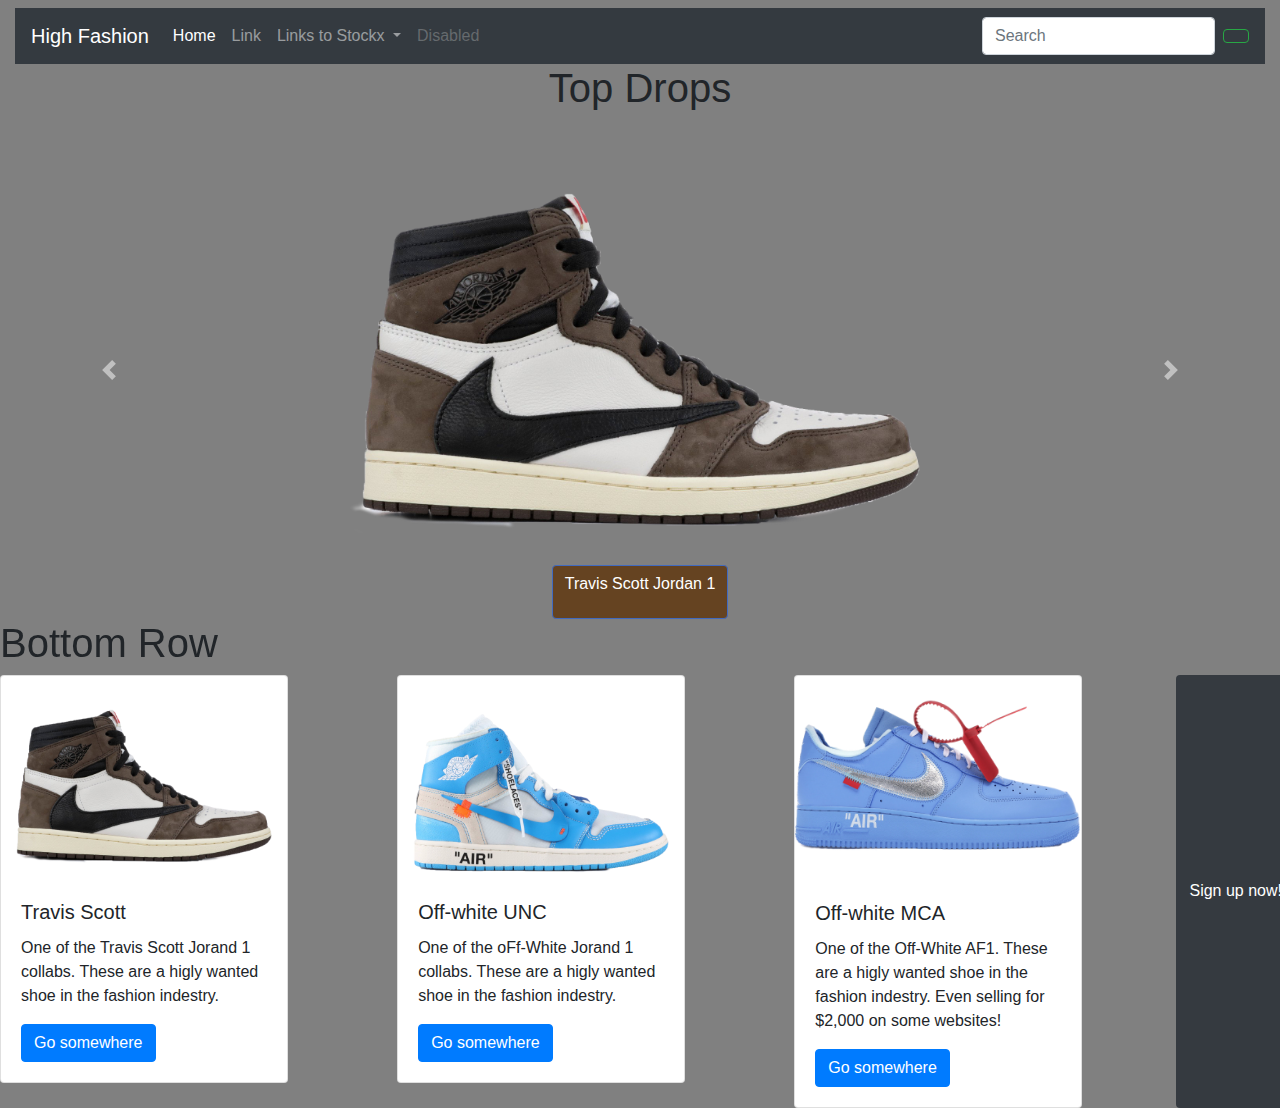
<file: index.html>
<!doctype html>
<html lang="en">
  <head>
    <!-- Required meta tags -->
    <meta charset="utf-8">
    <meta name="viewport" content="width=device-width, initial-scale=1, shrink-to-fit=no">

    <!-- Bootstrap CSS -->
    <link rel="stylesheet" href="https://stackpath.bootstrapcdn.com/bootstrap/4.4.1/css/bootstrap.min.css" integrity="sha384-Vkoo8x4CGsO3+Hhxv8T/Q5PaXtkKtu6ug5TOeNV6gBiFeWPGFN9MuhOf23Q9Ifjh" crossorigin="anonymous">
    <link rel="stylesheet" href="css/Style.css">
    <link rel="icon" type="image/png" href="img/Bolt.gif">
    <title>‎</title>
  </head>
  <body>
    <div class="container-fluid">


      <div class="row">
          <div class="col-12">
            <h1></h1>
            <nav class="navbar navbar-expand-lg navbar navbar-dark bg-dark">
  <a class="navbar-brand" href="#">High Fashion</a>
  <button class="navbar-toggler" type="button" data-toggle="collapse" data-target="#navbarSupportedContent" aria-controls="navbarSupportedContent" aria-expanded="false" aria-label="Toggle navigation">
    <span class="navbar-toggler-icon"></span>
  </button>

  <div class="collapse navbar-collapse" id="navbarSupportedContent">
    <ul class="navbar-nav mr-auto">
      <li class="nav-item active">
        <a class="nav-link" href="#">Home <span class="sr-only">(current)</span></a>
      </li>
      <li class="nav-item">
        <a class="nav-link" href="#">Link </a>

      </li>
      <li class="nav-item dropdown">
        <a class="nav-link dropdown-toggle" href="#" id="navbarDropdown" role="button" data-toggle="dropdown" aria-haspopup="true" aria-expanded="false">
          Links to Stockx
        </a>
        <div class="dropdown-menu" aria-labelledby="navbarDropdown">
          <a class="dropdown-item" href="https://stockx.com/air-jordan-1-retro-high-travis-scott">Travis Scott</a>
          <a class="dropdown-item" href="https://stockx.com/air-jordan-1-retro-high-off-white-university-blue">Off-White UNC Jordan 1</a>
          <a class="dropdown-item" href="https://stockx.com/nike-air-force-1-low-off-white-university-blue">Off-White MCA</a>
          <div class="dropdown-divider"></div>

        </div>

      </li>
      <li class="nav-item">
        <a class="nav-link disabled" href="#" tabindex="-1" aria-disabled="true">Disabled</a>
      </li>
    </ul>
    <form class="form-inline my-2 my-lg-0">
      <input class="form-control mr-sm-2" type="search" placeholder="Search" aria-label="Search">
      <button class="btn btn-outline-success my-2 my-sm-0" type="submit"></button>
    </form>
  </div>
</nav>
          </div>
      </div>

      <div class="row text-center">
          <div class="col-12">
            <h1>Top Drops</h1>
            <div id="carouselExampleInterval" class="carousel slide" data-ride="carousel">
  <div class="carousel-inner">
    <div class="carousel-item active" data-interval="10000">
      <img src="img/Travis.png" class="d-block w-50" alt="...">
      <a class="btn btn-travis" href="https://stockx.com/air-jordan-1-retro-high-travis-scott"><p>Travis Scott Jordan 1</p></a>
    </div>
    <div class="carousel-item" data-interval="2000">
      <img src="img/UNC.png" class="d-block w-50" alt="...">
      <a class="btn btn-unc" href="https://stockx.com/air-jordan-1-retro-high-off-white-university-blue"><p>Off-White UNC Jordan 1</p></a>
    </div>
    <div class="carousel-item">
      <img src="img/MCA.png" class="d-block w-50" alt="...">
      <a class="btn btn-mca" href="https://stockx.com/nike-air-force-1-low-off-white-university-blue"><p>Off-White MCA</p></a>
    </div>
  </div>
  <a class="carousel-control-prev" href="#carouselExampleInterval" role="button" data-slide="prev">
    <span class="carousel-control-prev-icon" aria-hidden="true"></span>
    <span class="sr-only">Previous</span>
  </a>
  <a class="carousel-control-next" href="#carouselExampleInterval" role="button" data-slide="next">
    <span class="carousel-control-next-icon" aria-hidden="true"></span>
    <span class="sr-only">Next</span>
  </a>
</div>
</div>
</div>

</div>

      <div class="row">
          <div class="col-12">
            <h1>Bottom Row</h1>
          </div>
          <div class="col">
            <div class="card" style="width: 18rem;">
              <img src="img/Travis.png" class="card-img-top" alt="...">
              <div class="card-body">
                <h5 class="card-title">Travis Scott</h5>
                <p class="card-text">One of the Travis Scott Jorand 1 collabs. These are a higly wanted shoe in the fashion indestry.</p>
                <a href="https://stockx.com/air-jordan-1-retro-high-travis-scott" class="btn btn-primary">Go somewhere</a>
              </div>
            </div>
          </div>
          <div class="col">
            <div class="card" style="width: 18rem;">
              <img src="img/UNC.png" class="card-img-top" alt="...">
              <div class="card-body">
                <h5 class="card-title">Off-white UNC</h5>
                <p class="card-text">One of the oFf-White Jorand 1 collabs. These are a higly wanted shoe in the fashion indestry.</p>
                <a href="https://stockx.com/air-jordan-1-retro-high-off-white-university-blue" class="btn btn-primary">Go somewhere</a>
              </div>
            </div>
          </div>
          <div class="col">
            <div class="card" style="width: 18rem;">
              <img src="img/MCA.png" class="card-img-top" alt="...">
              <div class="card-body">
                <h5 class="card-title">Off-white MCA</h5>
                <p class="card-text">One of the Off-White AF1. These are a higly wanted shoe in the fashion indestry. Even selling for $2,000 on some websites!</p>
                <a href="https://stockx.com/nike-air-force-1-low-off-white-university-blue" class="btn btn-primary">Go somewhere</a>
              </div>
            </div>
          </div>
          <!-- Button trigger modal -->
          <button type="button" class="btn btn-modal" data-toggle="modal" data-target="#exampleModal">
          Sign up now!
          </button>
        </div>

            <div class="row">
              <div class="col-6">
          <div class="modal" id="exampleModal" tabindex="-1" role="dialog" aria-labelledby="exampleModalLabel" aria-hidden="true">
            <div class="modal-dialog" role="document">
              <div class="modal-content">
                <div class="modal-header">
                  <h5 class="modal-title" id="exampleModalLabel">Put info</h5>
                  <button type="button" class="close" data-dismiss="modal" aria-label="Close">
                    <span aria-hidden="true">&times;</span>
                  </button>
                </div>
                <div class="modal-body">
                  <form>
                  <div class="form-group">
                  <label for="exampleInputEmail1">Email address</label>
                  <input type="email" class="form-control" id="exampleInputEmail1" aria-describedby="emailHelp">
                  <small id="emailHelp" class="form-text text-muted">We'll never share your email with anyone else.</small>
                  </div>
                  <div class="form-group">
                  <label for="exampleInputPassword1">Password</label>
                  <input type="password" class="form-control" id="exampleInputPassword1">
                  </div>
                  <div class="form-group form-check">
                  <input type="checkbox" class="form-check-input" id="exampleCheck1">
                  <label class="form-check-label" for="exampleCheck1">Check me out</label>
                  </div>
                  <button type="submit" class="btn btn-primary">Submit</button>
                  </form>
                </div>
                <div class="modal-footer">
                  <button type="button" class="btn btn-secondary" data-dismiss="modal">Close</button>
                  <button type="button" class="btn btn-primary">Save changes</button>
                </div>
              </div>
            </div>
          </div>
    </div>
  </div>
</div>
    <script src="https://code.jquery.com/jquery-3.4.1.slim.min.js" integrity="sha384-J6qa4849blE2+poT4WnyKhv5vZF5SrPo0iEjwBvKU7imGFAV0wwj1yYfoRSJoZ+n" crossorigin="anonymous"></script>
    <script src="https://cdn.jsdelivr.net/npm/popper.js@1.16.0/dist/umd/popper.min.js" integrity="sha384-Q6E9RHvbIyZFJoft+2mJbHaEWldlvI9IOYy5n3zV9zzTtmI3UksdQRVvoxMfooAo" crossorigin="anonymous"></script>
    <script src="https://stackpath.bootstrapcdn.com/bootstrap/4.4.1/js/bootstrap.min.js" integrity="sha384-wfSDF2E50Y2D1uUdj0O3uMBJnjuUD4Ih7YwaYd1iqfktj0Uod8GCExl3Og8ifwB6" crossorigin="anonymous"></script>
  </body>
</html>
</file>
<file: css/Style.css>
body{
  background-color: gray;
}
.btn-travis {
    color: #fff;
    background-color:#654321;
    border-color: #416ac0;
    margin: center;
}
.btn-unc {
    color: #fff;
    background-color:#4B9CD3;
    border-color: #416ac0;
    margin: auto;
}
.btn-mca {
    color: #fff;
    background-color:#5cbdea;
    border-color: #87b1ed;
    margin: auto;
}
.carousel-inner img {
  margin: auto;
}
.prev, .next {
  color: red;
}
.modal-backdrop {
   background-color: Purple;
}
.btn-modal {
  Background-color:#353a40;
  color: white;
}
</file>
